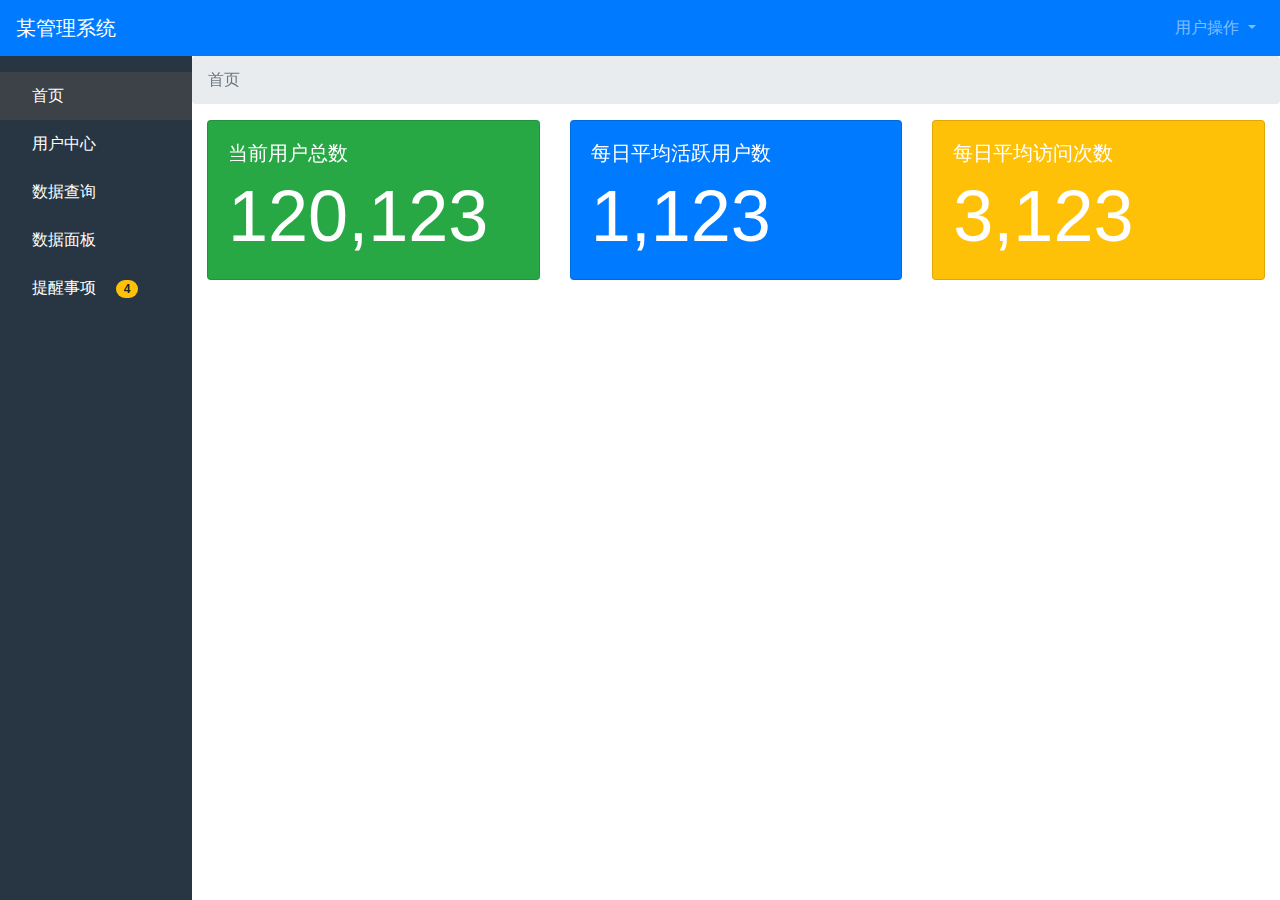
<file: index.html>
<!DOCTYPE html>
<html lang="en">
<head>
    <meta charset="UTF-8">
    <meta http-equiv="X-UA-Compatible" content="IE=edge">
    <meta name="viewport" content="width=device-width, initial-scale=1.0">
    <title>Document</title>
    <link rel="stylesheet" href="./css/bootstrap.min.css">
    <link rel="stylesheet" href="./css/style.css">
</head>
<body >
    <nav class="navbar navbar-dark bg-primary navbar-expand navbar-collapse fix-top">
        <a class="navbar-brand mr-auto" href="#">某管理系统</a>
          <div class="navbar-nav dropdown">
              <a class="nav-link dropdown-toggle" href="#" role="button" id="dropdownMenuLink" data-toggle="dropdown" aria-expanded="false">
              用户操作
            </a>   
            <div class="dropdown-menu" aria-labelledby="dropdownMenuLink">
              <a class="dropdown-item" href="#">个人中心</a>
              <a><hr class="dropdown-divider"></a>
              <a class="dropdown-item" href="#">退出</a>
            </div>
            
          </div>
    </nav>
    <div class="navstyle pt-3 overflow-auto">
        <ul class="nav flex-column">
              <li>
                <a class="nav-a">首页</a>
              </li>
              <li>
                <a href="./user.html">用户中心</a>
              </li>
              <li>
                <a href="./search.html">数据查询</a>
              </li>
              <li>
                <a href="./data.html">数据面板</a>
              </li>
              <li>
                <a href="./tip.html">
                  提醒事项
                  <span class="badge badge-pill badge-warning ml-3">4</span></a>
              </li>
            </ul>
    </div>
    <div class="bodystyle overflow-auto">
      <nav aria-label="breadcrumb">
        <ol class="breadcrumb">
          <li class="breadcrumb-item active" aria-current="page">首页</li>
        </ol>
      </nav>
        <div class="row m-0">
          <div class="col-lg-4 mb-2">
              <div class="card text-white bg-success">
                <div class="card-body">
                  <h5 class="card-light">当前用户总数</h5>
                  <p class="card-text display-3">120,123</p>
                </div>
              </div>
          </div>
          <div class="col-lg-4 mb-2">
              <div class="card text-white bg-primary">
                <div class="card-body">
                  <h5 class="card-light">每日平均活跃用户数</h5>
                  <p class="card-text display-3">1,123</p>
                </div>
          </div>  
        </div> 
          <div class="col-lg-4 mb-2">
              <div class="card text-white bg-warning">
                <div class="card-body">
                  <h5 class="card-light">每日平均访问次数</h5>
                  <p class="card-text display-3">3,123</p>
                </div>
              </div>
          </div>
    </div>   
    <script src="./js/jquery.min.js"></script>
    <script src="./js/bootstrap.min.js"></script>
</body>
</html>
</file>
<file: css/style.css>
.navstyle {
    position: fixed;
    background-color: #283643;
    width: 12rem;
    height: 100%;
    top: 3.5rem;
}
.navstyle a {
    padding-left: 2rem;
    padding-right: 2rem;
    height: 3rem;
    line-height: 3rem;
    color: #fff;
    display: block;
    text-decoration: none;
}
.nav-a {
    background-color: #3c4248;
}
.navstyle a:hover{
    background-color: #3c4248;
}
.bodystyle {
    position: fixed;
    top: 3.5rem;
    left: 12rem;
    right: 0;
    bottom: 0;
}
.tablecss td,th{
    border: 1px solid #dee2e6;
}
.h-six {
    height: 3rem;
    line-height: 3rem;
    color: #6c757d;
    border-bottom: 2px solid #e9ecef;
}
</file>
